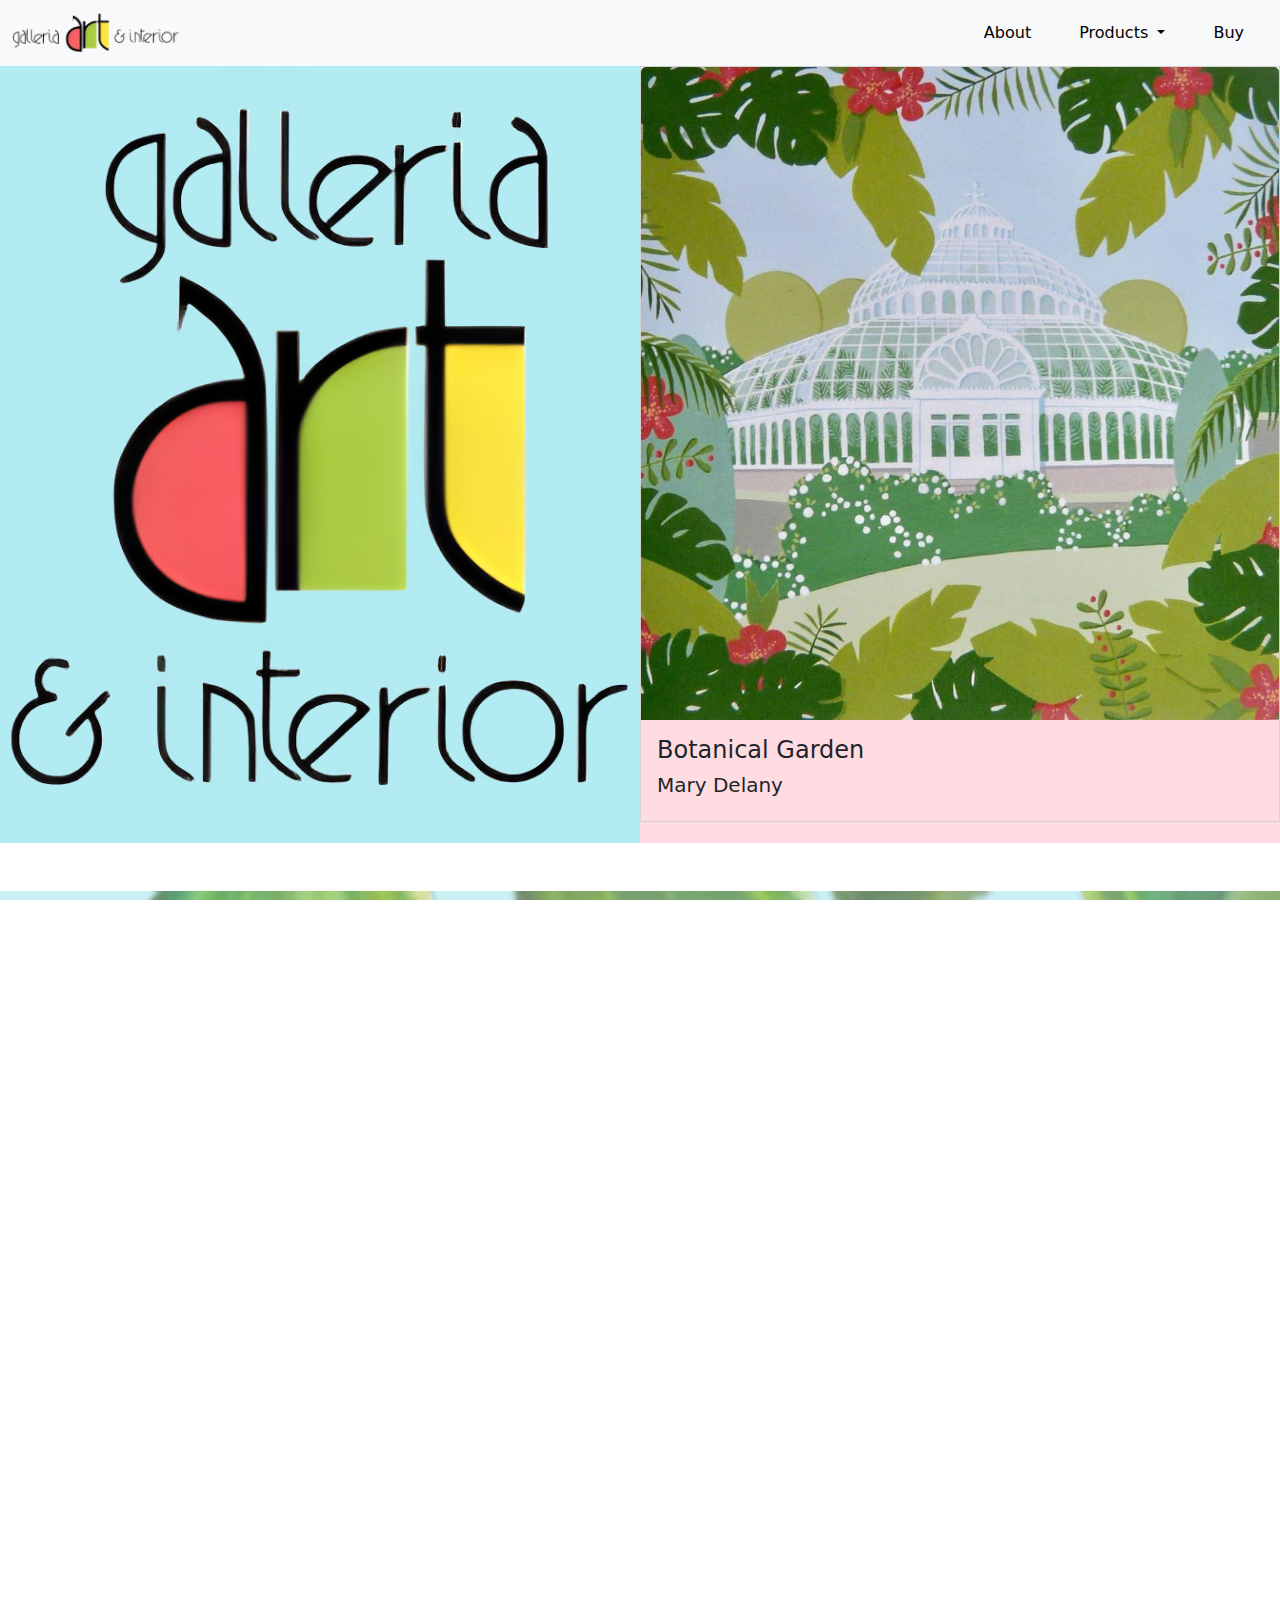
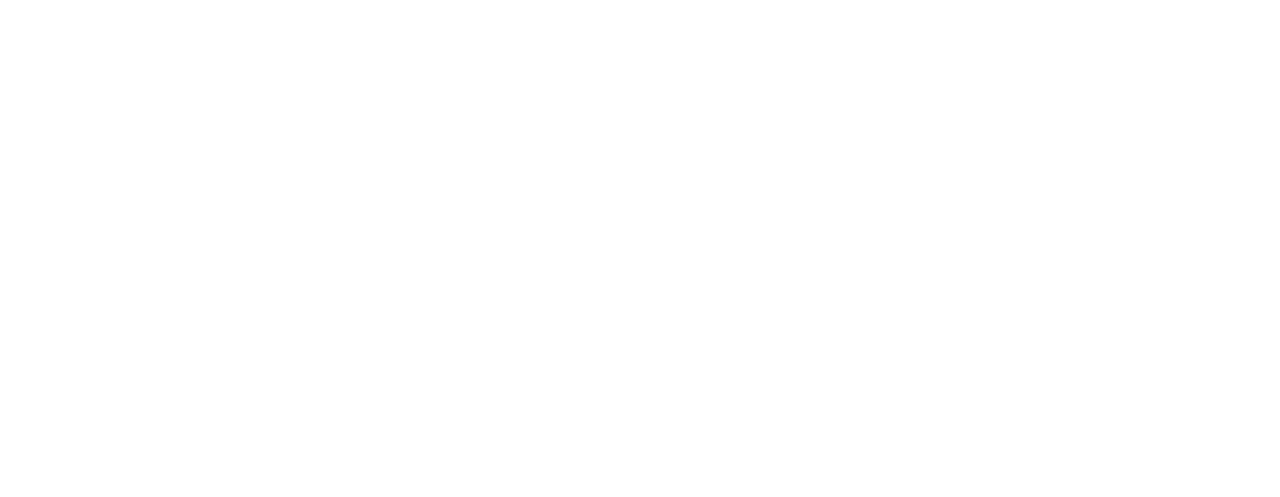
<file: src/index.html>
<!DOCTYPE html>
<html>

    <head>
           <meta name="viewport" content="width=device-width, initial-scale=1, shrink-to-fit=no">
        <title>Galleria Art and Interior</title>
        <meta charset="utf-8">
        <link href="https://cdn.jsdelivr.net/npm/bootstrap@5.3.3/dist/css/bootstrap.min.css" rel="stylesheet" integrity="sha384-QWTKZyjpPEjISv5WaRU9OFeRpok6YctnYmDr5pNlyT2bRjXh0JMhjY6hW+ALEwIH" crossorigin="anonymous">
        <link rel="stylesheet" href="style.css">
    </head>

    <body class = "landing-bg">
        <script src="https://cdn.jsdelivr.net/npm/bootstrap@5.3.3/dist/js/bootstrap.bundle.min.js" integrity="sha384-YvpcrYf0tY3lHB60NNkmXc5s9fDVZLESaAA55NDzOxhy9GkcIdslK1eN7N6jIeHz" crossorigin="anonymous"></script>

        <div class="container-fluid" id="landing-bg">
            <!-- navbar -->
            <nav class="navbar sticky-top navbar-expand-md bg-light">
                <div class="container-fluid">
                  <a class="navbar-brand" href="index.html">
                    <img src="../res/logolong.png" width="168" height="40">
                  </a>
                  <button class="navbar-toggler" type="button" data-bs-toggle="collapse" data-bs-target="#navbarSupportedContent" aria-controls="navbarSupportedContent" aria-expanded="false" aria-label="Toggle navigation">
                    <span class="navbar-toggler-icon"></span>
                  </button>
                  <div class="collapse navbar-collapse navbar-expand-xxl justify-content-between" id="navbarSupportedContent">
                    <a class="nav-link active" aria-current="page" href="about.html"></a>
                    <ul class="navbar-nav me-lg-0 mb-0">
                      <div class="list-group list-group-horizontal">
                        <li class="nav-item mx-3">
                          <a class="nav-link active" aria-current="page" href="#scrollspy-about">About</a>
                        </li>
                        <li class="nav-item dropdown mx-3">
                          <a class="nav-link text-black dropdown-toggle" href="#" role="button" data-bs-toggle="dropdown" aria-expanded="false">
                            Products
                          </a>
                          <ul class="dropdown-menu">
                            <li><a class="dropdown-item" href="art.html">Art</a></li>
                            <li><hr class="dropdown-divider"></li>
                            <li><a class="dropdown-item" href="homeDecor.html">Home Decor</a></li>
                          </ul>
                        </li>
                        <li class="nav-item mx-3">
                          <a class="nav-link active" aria-current="page" href="#scrollspy-contact">Buy</a>
                        </li>
                      </div>
                    </ul>
                  </div>
                </div>
            </nav>

            <!-- landing page -->
            <div class = "row g-0 text-navy pastel-blue">
                <!-- Left -->
              <div class="col-lg-6">
                  <img id="big-logo" class="img-fluid" src="../res/logobig.png" alt="Big Logo">
              </div>
                <!-- Right -->
                <div class = "col-lg-6   text-burgundy peach">

                  <!-- carousel -->
                  <div class="carousel slide" data-bs-ride="carousel">
                    <div class="carousel-inner">

                      <div class="carousel-item active" data-bs-interval="2000">
                        <div class="card mb-3 rounded-0">
                            <img src="/res/img2.jpeg" class="card-img-top  ">
                          <div class="card-body peach">
                            <h4 class="card-title">Botanical Garden</h4>
                            <h5 class="card-text mb-2">Mary Delany</h5>
                          </div>
                        </div>
                      </div>

                      <div class="carousel-item" data-bs-interval="2000">
                        <div class="card mb-3 rounded-0">
                          <img src="/res/img26.jpeg" class="card-img-top  ">
                          <div class="card-body peach">
                            <h4 class="card-title">Floating Maple</h4>
                            <h5 class="card-text mb-2">Norman Dawson</h5>
                          </div>
                        </div>
                      </div>

                      <div class="carousel-item" data-bs-interval="2000">
                        <div class="card mb-3 rounded-0">
                          <img src="/res/img3.jpeg" class="card-img-top  ">
                          <div class="card-body peach">
                            <h4 class="card-title">Bee Happy Series - 2</h4>
                            <h5 class="card-text mb-2">Jo Brown</h5>
                            <h6 class="card-text mt-0">20.32 x 20.32cm</h6>
                          </div>
                        </div>
                      </div>

                      <div class="carousel-item" data-bs-interval="2000">
                        <div class="card mb-3 rounded-0">
                          <img src="/res/img5.jpeg" class="card-img-top pt-custom-vh width-custom-vw ">
                          <div class="card-body peach">
                            <h4 class="card-title">Moody Cows</h4>
                            <h5 class="card-text mb-2">Jo Brown</h5>
                            <h6 class="card-text mt-0">116.84 x 76.2cm</h6>
                          </div>
                        </div>
                      </div>

                      <div class="carousel-item" data-bs-interval="2000">
                        <div class="card mb-3 rounded-0">
                          <img src="/res/img6.jpeg" class="card-img-top  ">
                          <div class="card-body peach">
                            <h4 class="card-title">Ill Always Be With You</h4>
                            <h5 class="card-text mb-2">Mark Thomas</h5>
                            <h6 class="card-text mt-0">5.08 x 5.08cm</h6>
                          </div>
                        </div>
                      </div>


                      <div class="carousel-item" data-bs-interval="2000">
                        <div class="card mb-3 rounded-0">
                          <img src="/res/img11.jpeg" class="card-img-top width-custom-vw ">
                          <div class="card-body peach">
                            <h4 class="card-title">Glass Flowers</h4>
                            <h5 class="card-text mb-2">Mary Delaney</h5>
                          </div>
                        </div>
                      </div>



                      <div class="carousel-item" data-bs-interval="2000">
                        <div class="card mb-3 rounded-0">
                          <img src="/res/img7.jpeg" class="card-img-top width-custom-vw">
                          <div class="card-body peach">
                            <h4 class="card-title">Moody Cows</h4>
                            <h5 class="card-text mb-2">Jo Brown</h5>
                            <h6 class="card-text mt-0">116.84 x 76.2cm</h6>
                          </div>
                        </div>
                      </div>



                      <div class="carousel-item" data-bs-interval="2000">
                        <div class="card mb-3 rounded-0">
                          <img src="/res/img8.jpeg" class="card-img-top  ">
                          <div class="card-body peach">
                            <h4 class="card-text mb-2">Pier Head</h4>
                            <h5 class="card-text mb-2">Mary Delaney</h5>
                          </div>
                        </div>
                      </div>



                      <div class="carousel-item" data-bs-interval="2000">
                        <div class="card mb-3 rounded-0">
                          <img src="/res/img10.jpeg" class="card-img-top  ">
                          <div class="card-body peach">
                            <h4 class="card-title">Bee Happy Series - 3</h4>
                            <h5 class="card-text mb-2">Jo Brown</h5>
                            <h6 class="card-text mt-0">20.32 x 20.32cm</h6>
                          </div>
                        </div>
                      </div>



                      <div class="carousel-item" data-bs-interval="2000">
                        <div class="card mb-3 rounded-0">
                          <img src="/res/img12.jpeg" class="card-img-top">
                          <div class="card-body peach">
                            <h4 class="card-title">Glass Flowers</h4>
                            <h5 class="card-text mb-2">Mary Delaney</h5>
                          </div>
                        </div>
                      </div>



                      <div class="carousel-item" data-bs-interval="2000">
                        <div class="card mb-3 rounded-0">
                          <img src="/res/img11.jpeg" class="card-img-top">
                          <div class="card-body peach">
                            <h4 class="card-title">Glass Flowers</h4>
                            <h5 class="card-text mb-2">Mary Delaney</h5>
                          </div>
                        </div>
                      </div>



                      <div class="carousel-item" data-bs-interval="2000">
                        <div class="card mb-3 rounded-0">
                          <img src="/res/img22.jpeg" class="card-img-top">
                          <div class="card-body peach">
                            <h4 class="card-title">Fiery Acer</h4>
                            <h5 class="card-text mb-2">Norman Dawson</h5>
                          </div>
                        </div>
                      </div>



                      <div class="carousel-item" data-bs-interval="2000">
                        <div class="card mb-3 rounded-0">
                          <img src="/res/img16.jpeg" class="card-img-top width-custom-vw ">
                          <div class="card-body peach">
                            <h4 class="card-title">Moody Cows</h4>
                            <h5 class="card-text mb-2">Jo Brown</h5>
                            <h6 class="card-text mt-0">116.84 x 76.2cm</h6>
                          </div>
                        </div>
                      </div>



                      <div class="carousel-item" data-bs-interval="2000">
                        <div class="card mb-3 rounded-0">
                          <img src="/res/img14.jpeg" class="card-img-top  ">
                          <div class="card-body peach">
                            <h4 class="card-text mb-2">Pier Head</h4>
                            <h5 class="card-text mb-2">Mary Delaney</h5>
                          </div>
                        </div>
                      </div>



                      <div class="carousel-item" data-bs-interval="2000">
                        <div class="card mb-3 rounded-0">
                          <img src="/res/img15.jpeg" class="card-img-top width-custom-vw ">
                          <div class="card-body peach">
                            <h4 class="card-title">Moody Cows</h4>
                            <h5 class="card-text mb-2">Jo Brown</h5>
                            <h6 class="card-text mt-0">116.84 x 76.2cm</h6>
                          </div>
                        </div>
                      </div>



                      <div class="carousel-item" data-bs-interval="2000">
                        <div class="card mb-3 rounded-0">
                          <img src="/res/img17.jpeg" class="card-img-top  ">
                          <div class="card-body peach">
                            <h4 class="card-text mb-2">The Liver Building</h4>
                            <h4 class="card-text mb-2">Mary Delaney</h4>
                          </div>
                        </div>
                      </div>



                      <div class="carousel-item" data-bs-interval="2000">
                        <div class="card mb-3 rounded-0">
                          <img src="/res/img1.jpeg" class="card-img-top  ">
                          <div class="card-body peach">
                            <h4 class="card-title">Bee Happy Series - 1</h4>
                            <h5 class="card-text mb-2">Jo Brown</h5>
                            <h6 class="card-text mt-0">20.32 x 20.32cm</h6>
                          </div>
                        </div>
                      </div>


                    </div>
  
                  </div>
                  
              </div>
             
            </div>
          <div class = "low-bg color-dark-green">
            <div id="scrollspy-about" class="py-5 pt-5 mt-5">
                <div class="container text-center">
                    <h1 class="mb-4">Welcome to <strong>Galleria Art & Interior</strong></h1>
                    <p class="fs-3 mb-3">
                        Owned by artists <strong>Norman & Mala Dawson</strong>
                    </p>
                    <p class="fs-4">
                      We offer a platform for artists to showcase and sell original artwork and decorative pieces, perfect for enhancing any interior. Our curated collection ranges from eye-catching centerpieces to subtle accents, designed to suit various styles. Additionally, we provide personalized pieces, including bespoke murals, working closely with artists to create custom artwork. Whether you’re looking for a personal touch for your home or a one-of-a-kind gift, we’re here to bring your ideas to life.
                    </p>
                </div>
            </div>
            <div id="scrollspy-contact" class="py-5">
                <div class="container text-center">
                    <h1 class="mb-4">Buy</h1>
                    <p class="fs-4 mb-4">
                      If you’re interested in purchasing any of our unique art pieces or interior design products, we invite you to reach out to us directly via email or phone. Simply contact us using the email address or call us using the phone number provided below, and we’ll be happy to assist you with any inquiries or orders. We also have a page on Facebook that you can access via the link below.
                    </p>
                  <p>
                        Email: galleriarainhill@gmail.com<br><br>Phone: 07770695590<br><br> Facebook: <a href="https://www.facebook.com/501cocktails"> Galleria Art and Interior</a><br><br><br><br><br><br><br><br><br><br><br>
                      
                    </p>
                </div>
            </div>
          </div>
    </body>

</html>
</file>
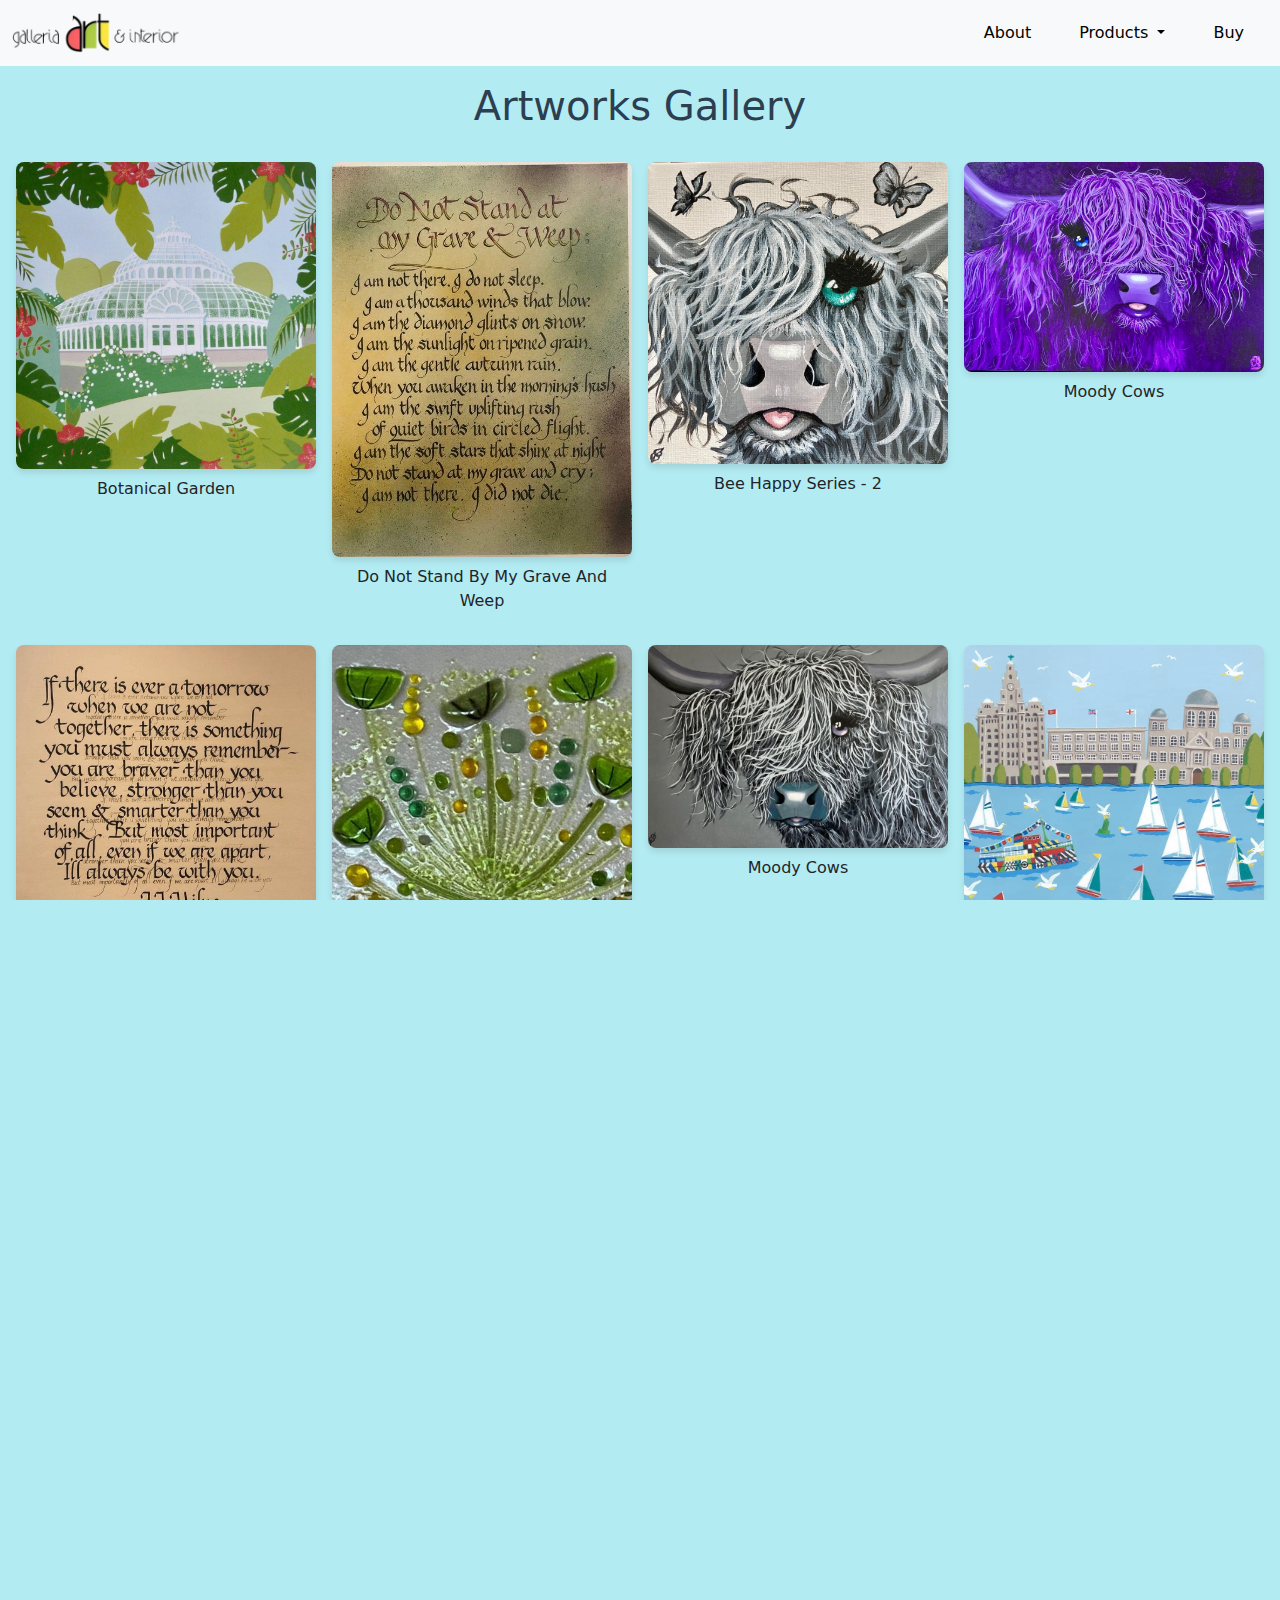
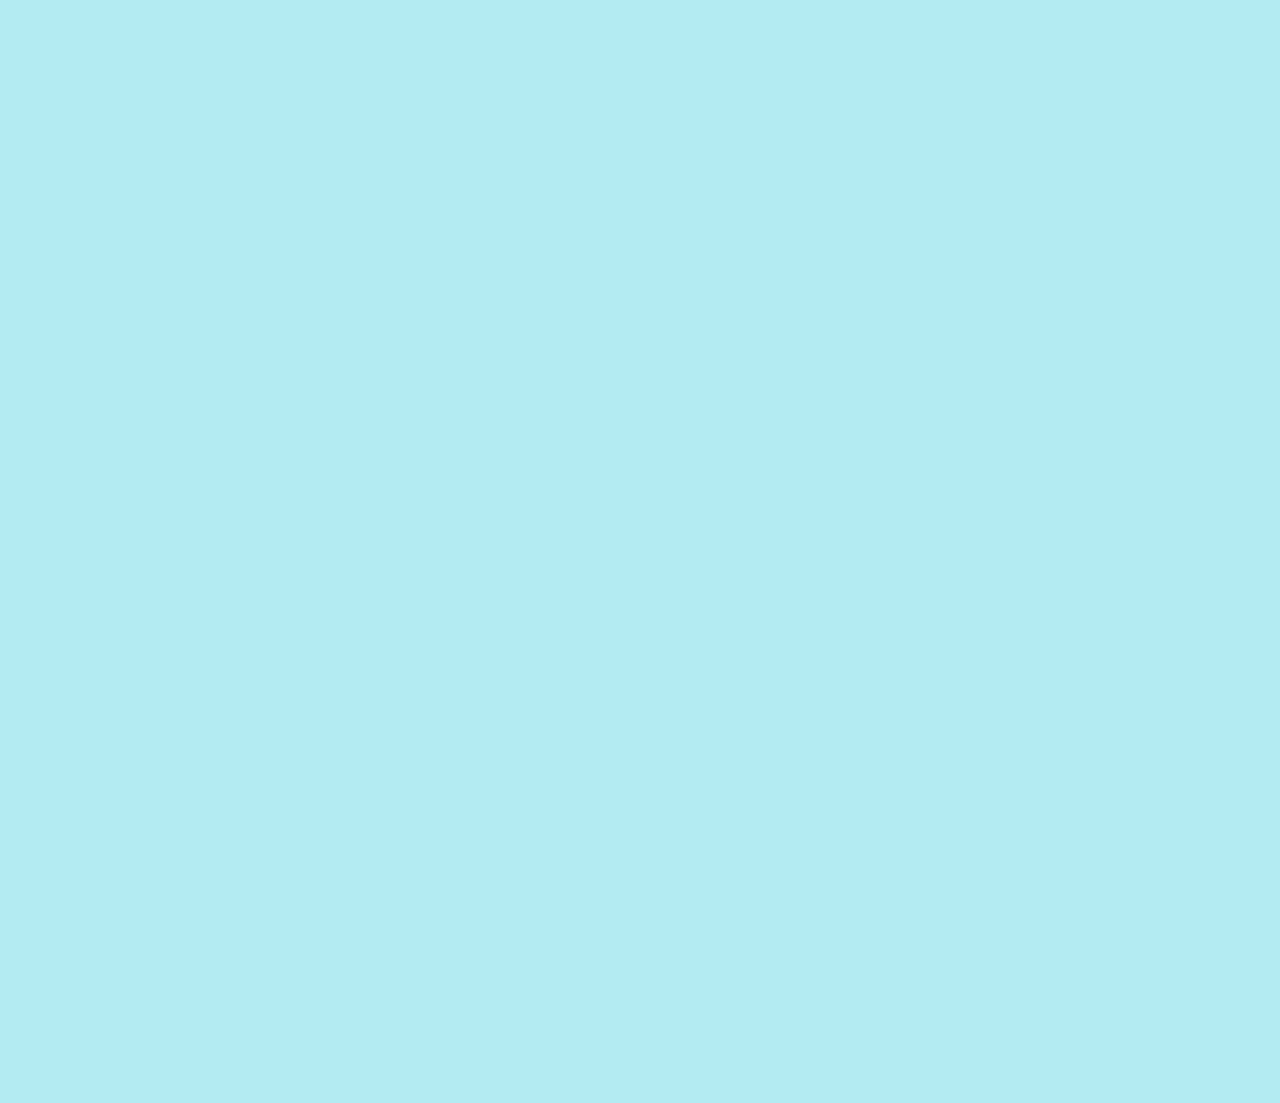
<file: src/art.html>
<!DOCTYPE html>
<html>

    <head>
        <title>Art</title>
        <meta charset="utf-8">
        <link href="https://cdn.jsdelivr.net/npm/bootstrap@5.3.3/dist/css/bootstrap.min.css" rel="stylesheet" integrity="sha384-QWTKZyjpPEjISv5WaRU9OFeRpok6YctnYmDr5pNlyT2bRjXh0JMhjY6hW+ALEwIH" crossorigin="anonymous">
        <link rel="stylesheet" href="style.css">
      <style>
        body {
          background-color: #B3EBF2;
          margin: 0;
          padding: 0;
        }
        .gallery {
          display: grid;
          grid-template-columns: repeat(auto-fit, minmax(250px, 1fr));
          gap: 16px;
          padding: 16px;
        }
        .gallery img {
          width: 100%;
          height: auto;
          border-radius: 8px;
          box-shadow: 0 4px 6px rgba(0, 0, 0, 0.1);
          transition: transform 0.3s ease, box-shadow 0.3s ease;
        }
        .gallery img:hover {
          transform: scale(1.05);
          box-shadow: 0 6px 10px rgba(0, 0, 0, 0.15);
        }
        .image-caption { 
          text-align: center;
          font-size: 1rem;
          margin-top: 8px;
        }
      </style>
    </head>

    <body>
        <script src="https://cdn.jsdelivr.net/npm/bootstrap@5.3.3/dist/js/bootstrap.bundle.min.js" integrity="sha384-YvpcrYf0tY3lHB60NNkmXc5s9fDVZLESaAA55NDzOxhy9GkcIdslK1eN7N6jIeHz" crossorigin="anonymous"></script>

        <div class="container-fluid" id="landing-bg">
            <!-- navbar -->
            <nav class="navbar sticky-top navbar-expand-lg bg-light">
                <div class="container-fluid">
                  <a class="navbar-brand" href="index.html">
                    <img src="../res/logolong.png" width="168" height="40">
                  </a>
                  <button class="navbar-toggler" type="button" data-bs-toggle="collapse" data-bs-target="#navbarSupportedContent" aria-controls="navbarSupportedContent" aria-expanded="false" aria-label="Toggle navigation">
                    <span class="navbar-toggler-icon"></span>
                  </button>
                  <div class="collapse navbar-collapse navbar-expand-xxl justify-content-between" id="navbarSupportedContent">
                    <form class="d-flex width-250px" role="search">
                    </form>
                    <ul class="navbar-nav me-lg-0 mb-0">
                      <div class="list-group list-group-horizontal">
                        <li class="nav-item mx-3">
                          <a class="nav-link active" aria-current="page" href="index.html#scrollspy-about">About</a>
                        </li>
                        <li class="nav-item dropdown mx-3">
                          <a class="nav-link text-black dropdown-toggle" href="#" role="button" data-bs-toggle="dropdown" aria-expanded="false">
                            Products
                          </a>
                          <ul class="dropdown-menu">
                            <li><a class="dropdown-item" href="art.html">Art</a></li>
                            <li><hr class="dropdown-divider"></li>
                            <li><a class="dropdown-item" href="homeDecor.html">Home Decor</a></li>
                          </ul>
                        </li>
                        <li class="nav-item mx-3">
                          <a class="nav-link active" aria-current="page" href="index.html#scrollspy-contact">Buy</a>
                        </li>
                      </div>
                    </ul>
                  </div>
                </div>
            </nav>

            <!-- landing page -->
            <div>
                <h1 class = "text-navy" style="text-align: center; margin: 16px 0;">Artworks Gallery</h1>
                <div class="gallery">
                  <div>
                    <img src="/res/img2.jpeg" alt="Botanical Garden">
                    <p class="image-caption">Botanical Garden</p>
                  </div>
                  <div>
                    <img src="/res/img4.jpeg" alt="Do Not Stand By My Grave And Weep">
                    <p class="image-caption">Do Not Stand By My Grave And Weep</p>
                  </div>
                  <div>
                    <img src="/res/img3.jpeg" alt="Bee Happy Series - 2">
                    <p class="image-caption">Bee Happy Series - 2</p>
                  </div>
                  <div>
                    <img src="/res/img5.jpeg" alt="Moody Cows">
                    <p class="image-caption">Moody Cows</p>
                  </div>
                  <div>
                    <img src="/res/img6.jpeg" alt="Ill Always Be With You">
                    <p class="image-caption">Ill Always Be With You</p>
                  </div>
                  <div>
                    <img src="/res/img11.jpeg" alt="Glass Flowers">
                    <p class="image-caption">Glass Flowers</p>
                  </div>
                  <div>
                    <img src="/res/img7.jpeg" alt="Moody Cows">
                    <p class="image-caption">Moody Cows</p>
                  </div>
                  <div>
                    <img src="/res/img8.jpeg" alt="Pier Head">
                    <p class="image-caption">Pier Head</p>
                  </div>
                  <div>
                    <img src="/res/img10.jpeg" alt="Bee Happy Series - 3">
                    <p class="image-caption">Bee Happy Series - 3</p>
                  </div>
                  <div>
                    <img src="/res/img12.jpeg" alt="Glass Flowers">
                    <p class="image-caption">Glass Flowers</p>
                  </div>
                  <div>
                    <img src="/res/img13.jpeg" alt="The Joker And The Queen">
                    <p class="image-caption">The Joker And The Queen</p>
                  </div>
                  <div>
                    <img src="/res/img16.jpeg" alt="Moody Cows">
                    <p class="image-caption">Moody Cows</p>
                  </div>
                  <div>
                    <img src="/res/img14.jpeg" alt="Pier Head">
                    <p class="image-caption">Pier Head</p>
                  </div>
                  <div>
                    <img src="/res/img15.jpeg" alt="Moody Cows">
                    <p class="image-caption">Moody Cows</p>
                  </div>
                  <div>
                    <img src="/res/img17.jpeg" alt="The Liver Building">
                    <p class="image-caption">The Liver Building</p>
                  </div>
                  <div>
                    <img src="/res/img1.jpeg" alt="Bee Happy Series - 1">
                    <p class="image-caption">Bee Happy Series - 1</p>
                  </div>
                  <div>
                    <img src="/res/img22.jpeg" alt="Bee Happy Series - 1">
                    <p class="image-caption">Fiery Acer</p>
                  </div>
                  <div>
                    <img src="/res/img23.jpeg" alt="Bee Happy Series - 1">
                    <p class="image-caption">Raving Monsterats</p>
                  </div>
                  <div>
                    <img src="/res/img24.jpeg" alt="Bee Happy Series - 1">
                    <p class="image-caption">Rampant Ivy</p>
                  </div>
                  <div>
                    <img src="/res/img25.jpeg" alt="Bee Happy Series - 1">
                    <p class="image-caption">Dancing Hostas</p>
                  </div>
                  <div>
                    <img src="/res/img26.jpeg" alt="Bee Happy Series - 1">
                    <p class="image-caption">Floating Maple</p>
                  </div>
                </div>
            </div>
    </body>

</html>
</file>
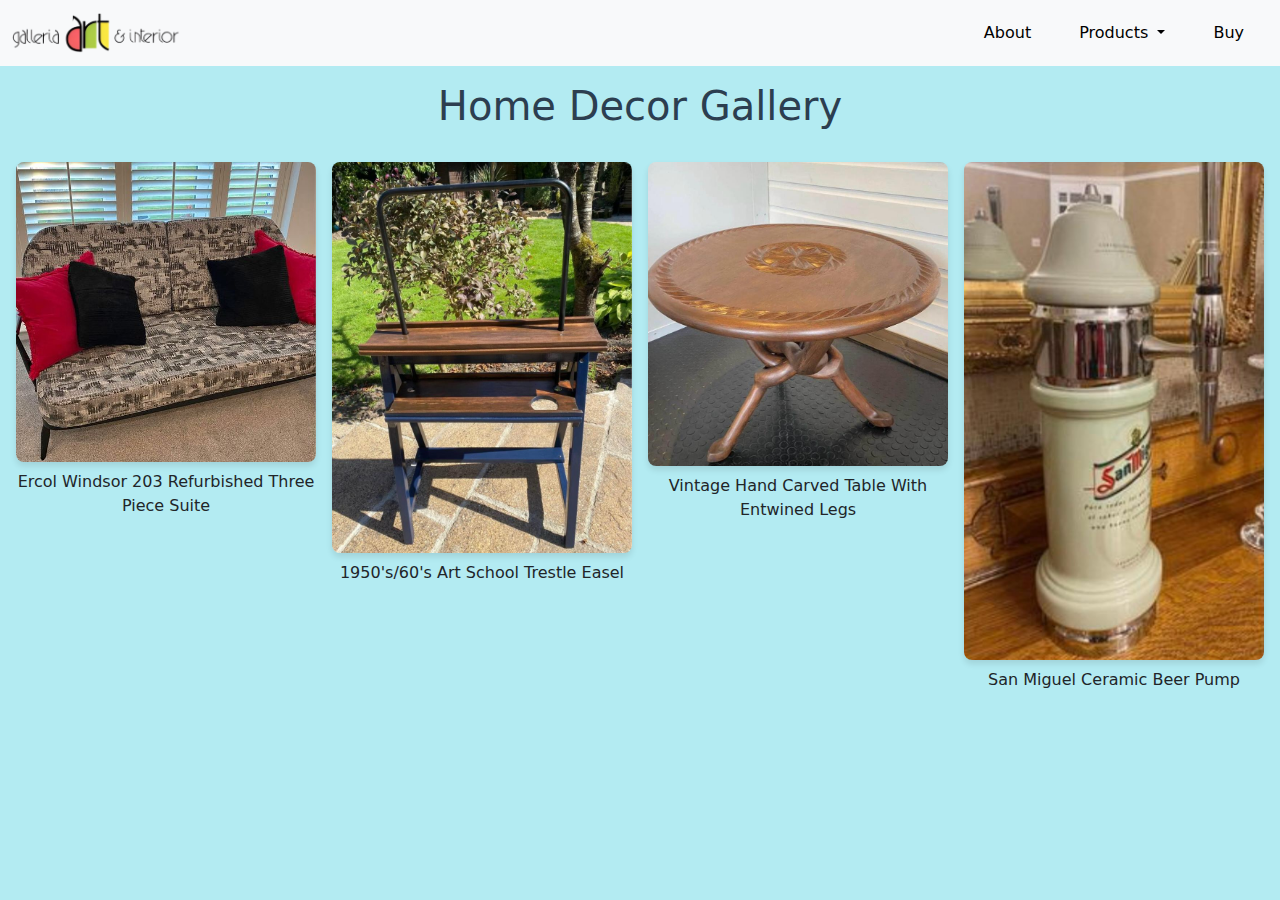
<file: src/contact.html>
<!DOCTYPE html>
<html>

    <head>
        <meta name="viewport" content="width=device-width, initial-scale=1, shrink-to-fit=no">
        <title>Home Decor</title>
        <meta charset="utf-8">
        <link href="https://cdn.jsdelivr.net/npm/bootstrap@5.3.3/dist/css/bootstrap.min.css" rel="stylesheet" integrity="sha384-QWTKZyjpPEjISv5WaRU9OFeRpok6YctnYmDr5pNlyT2bRjXh0JMhjY6hW+ALEwIH" crossorigin="anonymous">
        <link rel="stylesheet" href="style.css">

      <style>
        body {
          background-color: #B3EBF2;
          margin: 0;
          padding: 0;
        }
        .gallery {
          display: grid;
          grid-template-columns: repeat(auto-fit, minmax(250px, 1fr));
          gap: 16px;
          padding: 16px;
        }
        .gallery img {
          width: 100%;
          height: auto;
          border-radius: 8px;
          box-shadow: 0 4px 6px rgba(0, 0, 0, 0.1);
          transition: transform 0.3s ease, box-shadow 0.3s ease;
        }
        .gallery img:hover {
          transform: scale(1.05);
          box-shadow: 0 6px 10px rgba(0, 0, 0, 0.15);
        }
        .image-caption { 
          text-align: center;
          font-size: 1rem;
          margin-top: 8px;
        }
      </style>
    </head>

    <body>
        <script src="https://cdn.jsdelivr.net/npm/bootstrap@5.3.3/dist/js/bootstrap.bundle.min.js" integrity="sha384-YvpcrYf0tY3lHB60NNkmXc5s9fDVZLESaAA55NDzOxhy9GkcIdslK1eN7N6jIeHz" crossorigin="anonymous"></script>

        <div class="container-fluid" id="landing-bg">
            <!-- navbar -->
            <nav class="navbar sticky-top navbar-expand-md bg-light">
                <div class="container-fluid">
                  <a class="navbar-brand" href="index.html">
                    <img src="../res/logolong.png" width="168" height="40">
                  </a>
                  <button class="navbar-toggler" type="button" data-bs-toggle="collapse" data-bs-target="#navbarSupportedContent" aria-controls="navbarSupportedContent" aria-expanded="false" aria-label="Toggle navigation">
                    <span class="navbar-toggler-icon"></span>
                  </button>
                  <div class="collapse navbar-collapse navbar-expand-xxl justify-content-between" id="navbarSupportedContent">
                    <form class="d-flex width-250px" role="search">
                    </form>
                    <ul class="navbar-nav me-lg-0 mb-0">
                      <div class="list-group list-group-horizontal">
                        <li class="nav-item mx-3">
                          <a class="nav-link active" aria-current="page" href="index.html#scrollspy-about">About</a>
                        </li>
                        <li class="nav-item dropdown mx-3">
                          <a class="nav-link text-black dropdown-toggle" href="#" role="button" data-bs-toggle="dropdown" aria-expanded="false">
                            Products
                          </a>
                          <ul class="dropdown-menu">
                            <li><a class="dropdown-item" href="art.html">Art</a></li>
                            <li><hr class="dropdown-divider"></li>
                            <li><a class="dropdown-item" href="homeDecor.html">Home Decor</a></li>
                          </ul>
                        </li>
                        <li class="nav-item mx-3">
                          <a class="nav-link active" aria-current="page" href="index.html#scrollspy-contact">Buy</a>
                        </li>
                      </div>
                    </ul>
                  </div>
                </div>
            </nav>

            <!-- landing page -->
            <div>
                <h1 class = "text-navy" style="text-align: center; margin: 16px 0;">Home Decor Gallery</h1>
                <div class="gallery">
                  <div>
                    <img src="/res/img18.jpeg" alt="Botanical Garden">
                    <p class="image-caption">Ercol Windsor 203 Refurbished Three Piece Suite</p>
                  </div>
                  <div>
                    <img src="/res/img19.jpeg" alt="Do Not Stand By My Grave And Weep">
                    <p class="image-caption">1950's/60's Art School Trestle Easel</p>
                  </div>
                  <div>
                    <img src="/res/img20.jpeg" alt="Bee Happy Series - 2">
                    <p class="image-caption">Vintage Hand Carved Table With Entwined Legs</p>
                  </div>
                  <div>
                    <img src="/res/img21.jpeg" alt="Moody Cows">
                    <p class="image-caption">San Miguel Ceramic Beer Pump</p>
                  </div>
                </div>
            </div>
    </body>

</html>
</file>
<file: src/style.css>
.carousel-item {
    min-height: 600px; /* Set minimum height for carousel items */
}

.card-body {
    min-height: 100px; /* Ensure card text stays in place */
}

.carousel-caption {
    min-height: 80px; /* Consistent height for captions */
}

body, html {
    margin: 0;
    padding: 0;
    overflow-x: hidden;
}

#landing-bg
{
    background-size: cover;
    background-position: center;
    padding: 0px;
    height: 100vh;
}

.pe-100px
{
    padding-right: 100px;
}

.width-100vw
{
    width: 65vw;

}

.width-250px
{
    width: 250px;
}

.width-50vw
{
    width: 50vw;
}

.height-100vh
{
    height: 88.5vh;
}

.yellow
{
    color: #FAE840
}

.pastel-red
{
    color: #DF744A
}

.pastel-blue
{
    background-color: #B3EBF2
}

.peach
{
    background-color: #FEDCE2
}

.text-navy
{
    color: #2C3E50;
}

.text-burgundy
{
    color: #800020;
}

.sub
{
    display: block !important;
}

.mt-50vh
{
    margin-top: 25vh;
}

.large-text
{
    font-size: 150px
}

.medium-text
{
    font-size: 75px
}

.height-custom-vh
{
    height: 76.1vh;
}

#big-logo
{
    width: 100%;
    height: 100%;
    object-fit: contain;
}


.mt-alot
{
    margin-top: 25px;
}

.low-bg
{
    background-color: #B3EBF2;
    background-image: url("../res/leaves.png");
    background-size: cover;
    opacity: 0.7;
}

.color-dark-green
{
    color: black;
    position: relative;
    z-index: 2;
}
</file>
